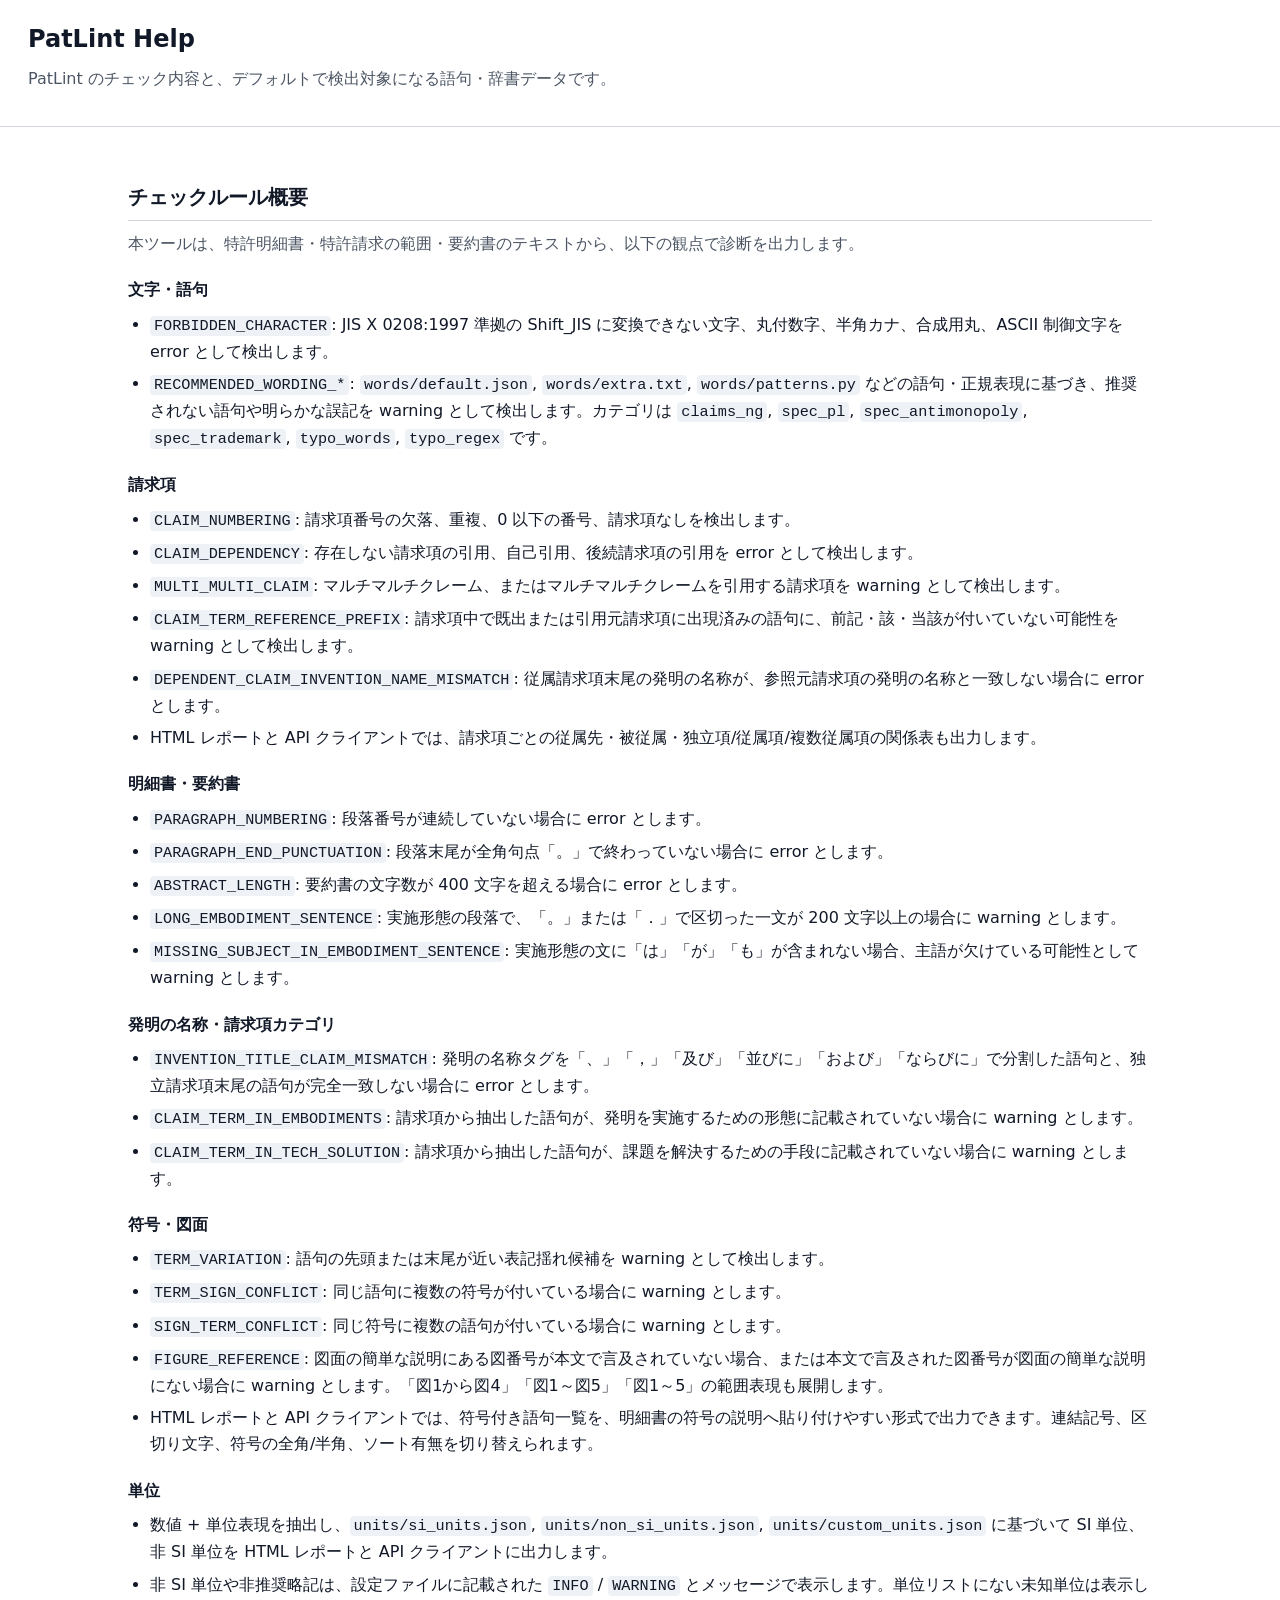
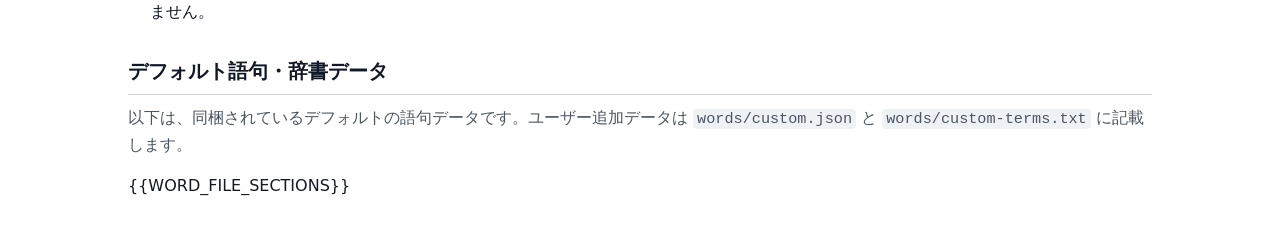
<file: src/patent_document_checker/ui/help.html>
<!doctype html>
<html lang="ja">
<head>
  <meta charset="utf-8">
  <meta name="viewport" content="width=device-width, initial-scale=1">
  <title>PatLint Help</title>
  <style>
    :root { color-scheme: light; --border: #d1d5db; --muted: #4b5563; --panel: #f9fafb; --text: #111827; --accent: #1f6f5b; }
    * { box-sizing: border-box; }
    body { margin: 0; color: var(--text); background: #fff; font-family: system-ui, -apple-system, BlinkMacSystemFont, "Segoe UI", sans-serif; line-height: 1.65; }
    header { padding: 20px 28px; border-bottom: 1px solid var(--border); }
    main { max-width: 1080px; margin: 0 auto; padding: 24px 28px 48px; }
    h1 { margin: 0; font-size: 24px; }
    h2 { margin: 30px 0 10px; font-size: 20px; border-bottom: 1px solid var(--border); padding-bottom: 6px; }
    h3 { margin: 20px 0 8px; font-size: 16px; }
    p { margin: 0 0 14px; color: var(--muted); }
    ul { margin: 8px 0 0; padding-left: 22px; }
    li { margin: 6px 0; }
    code { background: #eef2f7; border-radius: 4px; padding: 1px 4px; font-family: ui-monospace, SFMono-Regular, Consolas, monospace; font-size: .95em; }
    pre { white-space: pre-wrap; overflow-wrap: anywhere; border: 1px solid var(--border); border-radius: 6px; background: var(--panel); padding: 12px; font: 13px/1.5 ui-monospace, SFMono-Regular, Consolas, monospace; }
    .lead { margin-top: 6px; }
    .file-section h3 { color: var(--accent); }
    @media print { body { font-size: 11pt; } main { max-width: none; padding: 12mm; } header { padding: 0 0 8mm; } }
  </style>
</head>
<body>
  <header>
    <h1>PatLint Help</h1>
    <p class="lead">PatLint のチェック内容と、デフォルトで検出対象になる語句・辞書データです。</p>
  </header>
  <main>
    <section>
      <h2>チェックルール概要</h2>
      <p>本ツールは、特許明細書・特許請求の範囲・要約書のテキストから、以下の観点で診断を出力します。</p>

      <h3>文字・語句</h3>
      <ul>
        <li><code>FORBIDDEN_CHARACTER</code>: JIS X 0208:1997 準拠の Shift_JIS に変換できない文字、丸付数字、半角カナ、合成用丸、ASCII 制御文字を error として検出します。</li>
        <li><code>RECOMMENDED_WORDING_*</code>: <code>words/default.json</code>, <code>words/extra.txt</code>, <code>words/patterns.py</code> などの語句・正規表現に基づき、推奨されない語句や明らかな誤記を warning として検出します。カテゴリは <code>claims_ng</code>, <code>spec_pl</code>, <code>spec_antimonopoly</code>, <code>spec_trademark</code>, <code>typo_words</code>, <code>typo_regex</code> です。</li>
      </ul>

      <h3>請求項</h3>
      <ul>
        <li><code>CLAIM_NUMBERING</code>: 請求項番号の欠落、重複、0 以下の番号、請求項なしを検出します。</li>
        <li><code>CLAIM_DEPENDENCY</code>: 存在しない請求項の引用、自己引用、後続請求項の引用を error として検出します。</li>
        <li><code>MULTI_MULTI_CLAIM</code>: マルチマルチクレーム、またはマルチマルチクレームを引用する請求項を warning として検出します。</li>
        <li><code>CLAIM_TERM_REFERENCE_PREFIX</code>: 請求項中で既出または引用元請求項に出現済みの語句に、前記・該・当該が付いていない可能性を warning として検出します。</li>
        <li><code>DEPENDENT_CLAIM_INVENTION_NAME_MISMATCH</code>: 従属請求項末尾の発明の名称が、参照元請求項の発明の名称と一致しない場合に error とします。</li>
        <li>HTML レポートと API クライアントでは、請求項ごとの従属先・被従属・独立項/従属項/複数従属項の関係表も出力します。</li>
      </ul>

      <h3>明細書・要約書</h3>
      <ul>
        <li><code>PARAGRAPH_NUMBERING</code>: 段落番号が連続していない場合に error とします。</li>
        <li><code>PARAGRAPH_END_PUNCTUATION</code>: 段落末尾が全角句点「。」で終わっていない場合に error とします。</li>
        <li><code>ABSTRACT_LENGTH</code>: 要約書の文字数が 400 文字を超える場合に error とします。</li>
        <li><code>LONG_EMBODIMENT_SENTENCE</code>: 実施形態の段落で、「。」または「．」で区切った一文が 200 文字以上の場合に warning とします。</li>
        <li><code>MISSING_SUBJECT_IN_EMBODIMENT_SENTENCE</code>: 実施形態の文に「は」「が」「も」が含まれない場合、主語が欠けている可能性として warning とします。</li>
      </ul>

      <h3>発明の名称・請求項カテゴリ</h3>
      <ul>
        <li><code>INVENTION_TITLE_CLAIM_MISMATCH</code>: 発明の名称タグを「、」「，」「及び」「並びに」「および」「ならびに」で分割した語句と、独立請求項末尾の語句が完全一致しない場合に error とします。</li>
        <li><code>CLAIM_TERM_IN_EMBODIMENTS</code>: 請求項から抽出した語句が、発明を実施するための形態に記載されていない場合に warning とします。</li>
        <li><code>CLAIM_TERM_IN_TECH_SOLUTION</code>: 請求項から抽出した語句が、課題を解決するための手段に記載されていない場合に warning とします。</li>
      </ul>

      <h3>符号・図面</h3>
      <ul>
        <li><code>TERM_VARIATION</code>: 語句の先頭または末尾が近い表記揺れ候補を warning として検出します。</li>
        <li><code>TERM_SIGN_CONFLICT</code>: 同じ語句に複数の符号が付いている場合に warning とします。</li>
        <li><code>SIGN_TERM_CONFLICT</code>: 同じ符号に複数の語句が付いている場合に warning とします。</li>
        <li><code>FIGURE_REFERENCE</code>: 図面の簡単な説明にある図番号が本文で言及されていない場合、または本文で言及された図番号が図面の簡単な説明にない場合に warning とします。「図1から図4」「図1～図5」「図1～5」の範囲表現も展開します。</li>
        <li>HTML レポートと API クライアントでは、符号付き語句一覧を、明細書の符号の説明へ貼り付けやすい形式で出力できます。連結記号、区切り文字、符号の全角/半角、ソート有無を切り替えられます。</li>
      </ul>

      <h3>単位</h3>
      <ul>
        <li>数値 + 単位表現を抽出し、<code>units/si_units.json</code>, <code>units/non_si_units.json</code>, <code>units/custom_units.json</code> に基づいて SI 単位、非 SI 単位を HTML レポートと API クライアントに出力します。</li>
        <li>非 SI 単位や非推奨略記は、設定ファイルに記載された <code>INFO</code> / <code>WARNING</code> とメッセージで表示します。単位リストにない未知単位は表示しません。</li>
      </ul>
    </section>

    <section>
      <h2>デフォルト語句・辞書データ</h2>
      <p>以下は、同梱されているデフォルトの語句データです。ユーザー追加データは <code>words/custom.json</code> と <code>words/custom-terms.txt</code> に記載します。</p>
      {{WORD_FILE_SECTIONS}}
    </section>
  </main>
</body>
</html>
</file>
